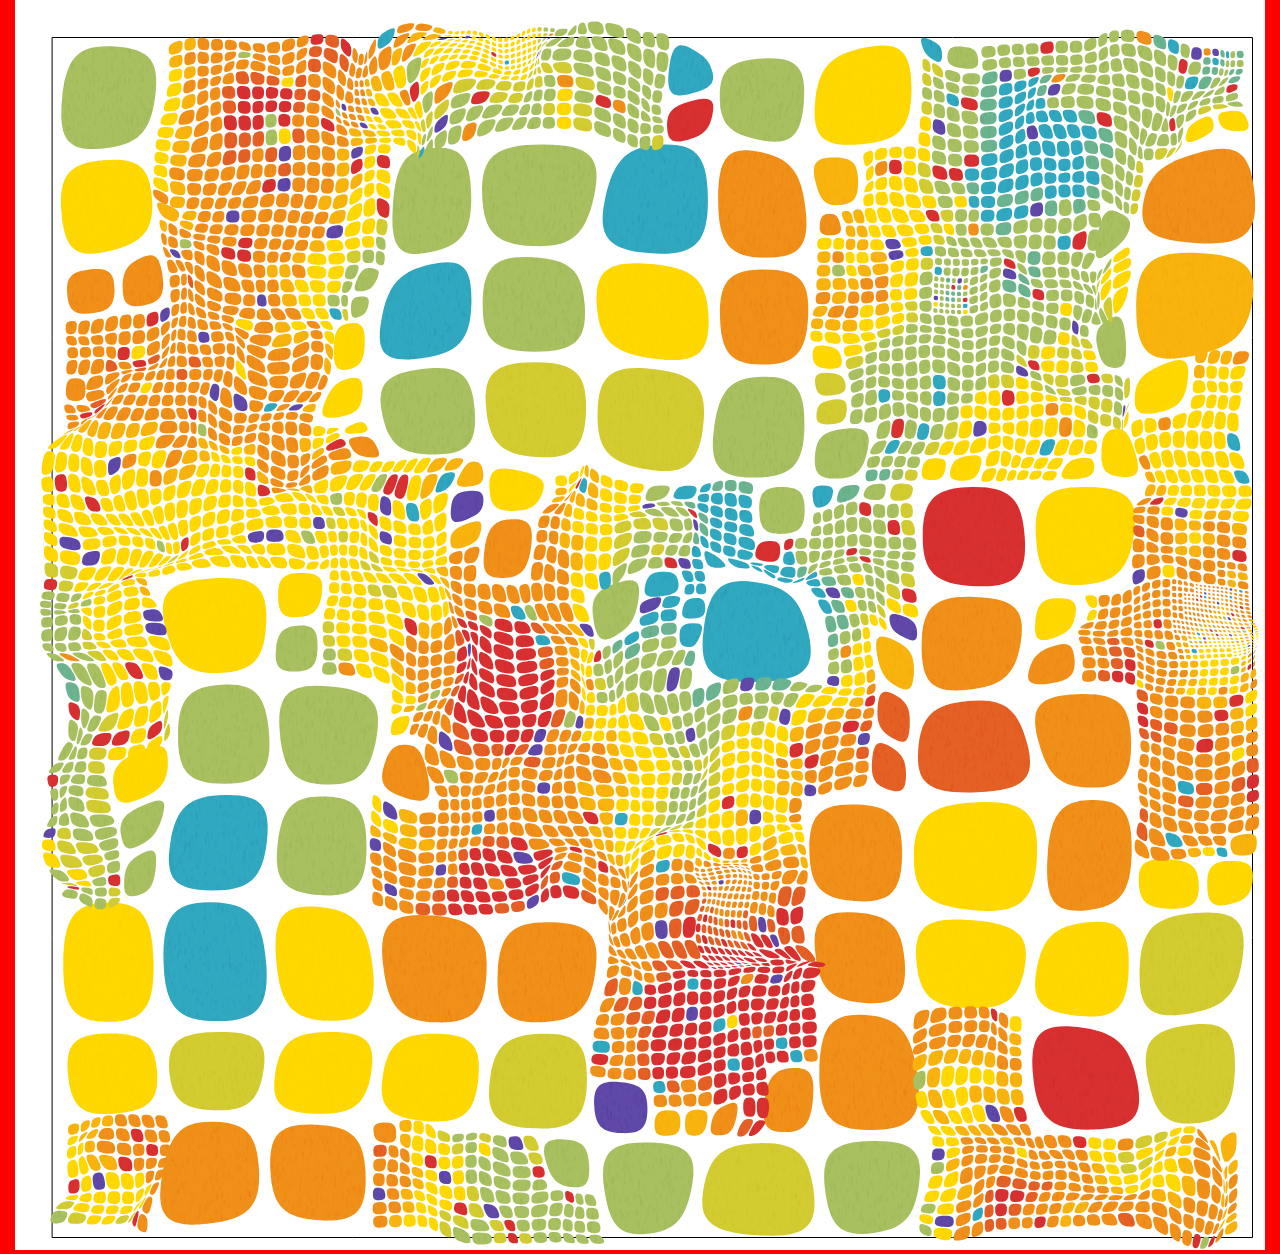
<file: index.html>
<!DOCTYPE html>
<html>
  <head>
      <!-- Google tag (gtag.js) -->
      <script async src="https://www.googletagmanager.com/gtag/js?id=G-RGLWZ97YC3"></script>
      <script>
        window.dataLayer = window.dataLayer || [];
        function gtag(){dataLayer.push(arguments);}
        gtag('js', new Date());

        gtag('config', 'G-RGLWZ97YC3');
      </script>
    <title>warpGrid</title>
    <script src="./p5.min.js"></script>
    <script id="fxhash-snippet">
      //---- do not edit the following code (you can indent as you wish)
      let alphabet = "123456789abcdefghijkmnopqrstuvwxyzABCDEFGHJKLMNPQRSTUVWXYZ"
      var fxhash = "oo" + Array(49).fill(0).map(_=>alphabet[(Math.random()*alphabet.length)|0]).join('')
      //var fxhash = "ooasdfAFDSF234235ADASD23525ljasdflkjSDF234SDF235aaa"
      //var fxhash = "oo14da9VsDXsNikavxWsUqePx87RP5r1kB5QnBBcWf4XrLAz3Lb"
      let b58dec = str=>[...str].reduce((p,c)=>p*alphabet.length+alphabet.indexOf(c)|0, 0)
      let fxhashTrunc = fxhash.slice(2)
      let regex = new RegExp(".{" + ((fxhash.length/4)|0) + "}", 'g')
      let hashes = fxhashTrunc.match(regex).map(h => b58dec(h))
      let sfc32 = (a, b, c, d) => {
        return () => {
          a |= 0; b |= 0; c |= 0; d |= 0
          var t = (a + b | 0) + d | 0
          d = d + 1 | 0
          a = b ^ b >>> 9
          b = c + (c << 3) | 0
          c = c << 21 | c >>> 11
          c = c + t | 0
          return (t >>> 0) / 4294967296
        }
      }
      var fxrand = sfc32(...hashes)
      // true if preview mode active, false otherwise
      // you can append preview=1 to the URL to simulate preview active
      var isFxpreview = new URLSearchParams(window.location.search).get('preview') === "1"
      // call this method to trigger the preview
      function fxpreview() {
        console.log("fxhash: TRIGGER PREVIEW")
      }
      //---- /do not edit the following code
    </script>

    <link rel="stylesheet" href="./style.css">

    <!-- if you need to import js scripts do it here -->
  </head>
  <body>
      <script src="./index.js"></script>
      <script src="./noiseField.js"></script>
      <script src="./skewRect.js"></script>
      <!--<script src="./colors.js"></script> -->
  </body>
</html>
</file>
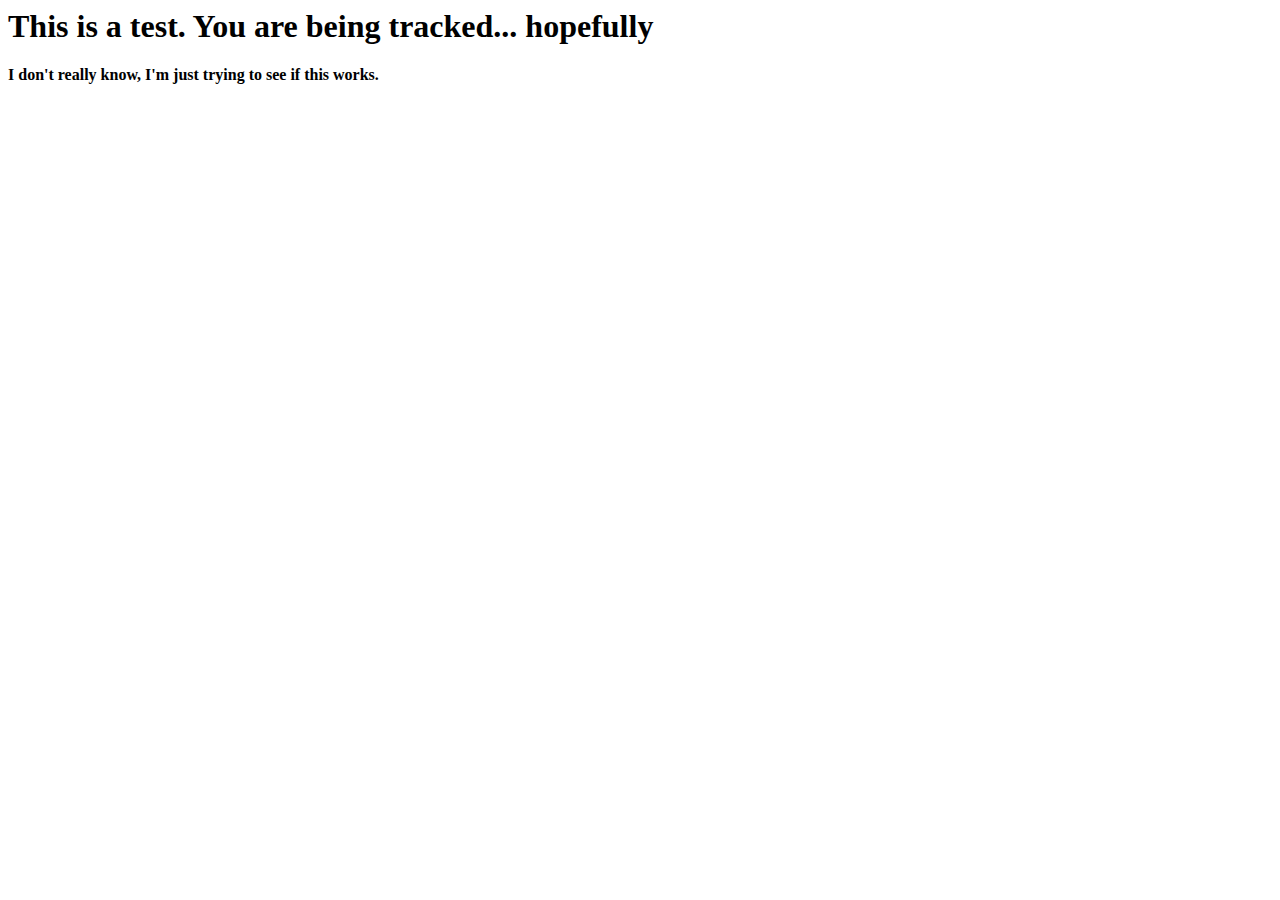
<file: test.html>
<html>
  <head>
    <!-- Google tag (gtag.js) -->
      <script async src="https://www.googletagmanager.com/gtag/js?id=G-RGLWZ97YC3"></script>
      <script>
        window.dataLayer = window.dataLayer || [];
        function gtag(){dataLayer.push(arguments);}
        gtag('js', new Date());

        gtag('config', 'G-RGLWZ97YC3');
      </script>
    <title>analytics test</title>
  </head>
  <body>
    <h1>This is a test.  You are being tracked... hopefully</h1>
    <h4>I don't really know, I'm just trying to see if this works.</h4>
  </body>
</file>
<file: style.css>
body {
  background-color: red;
  margin: 0;
  display: flex;

  justify-content: center;
  align-tems: center;
}
</file>
